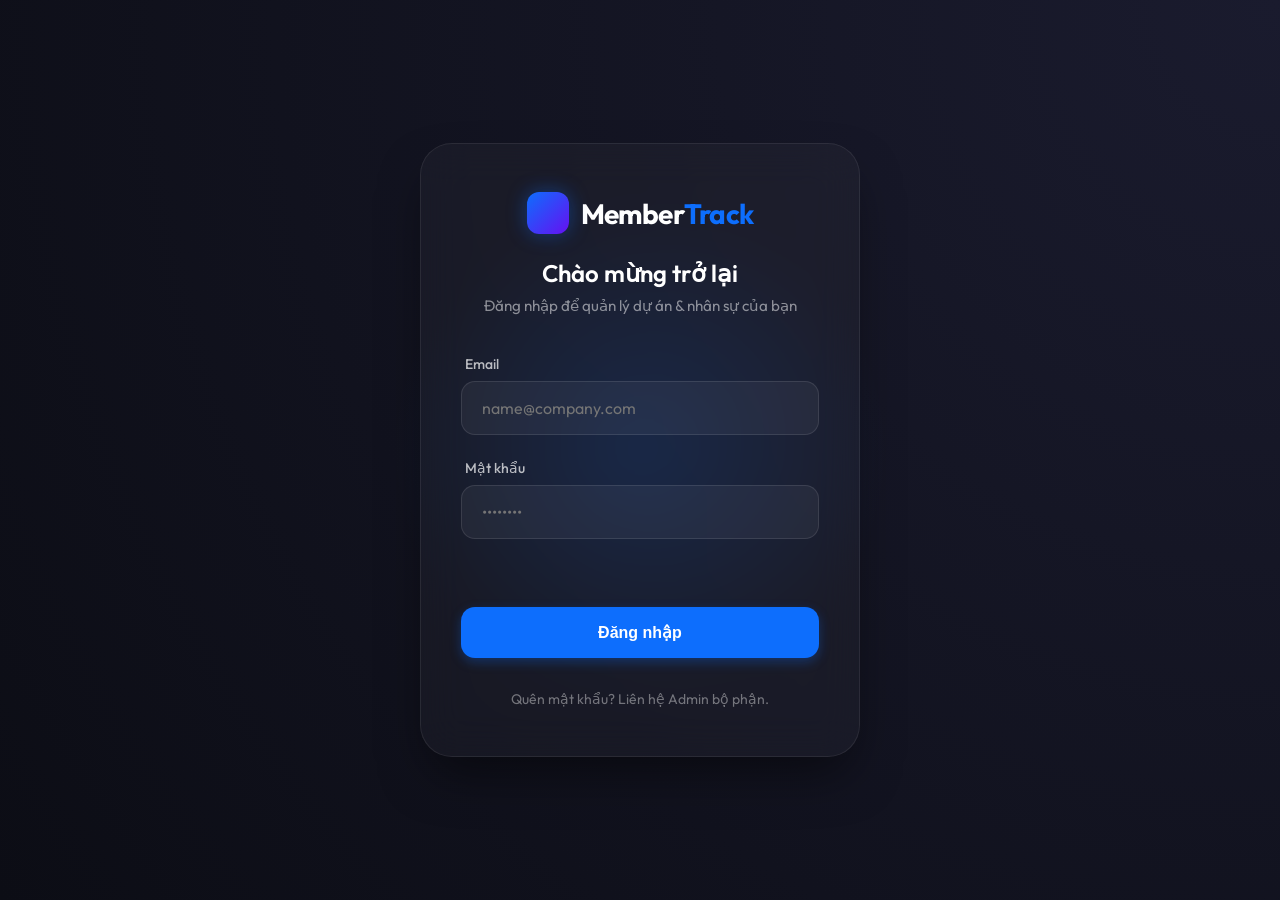
<file: backend/static/login.html>
<!DOCTYPE html>
<html lang="vi">
<head>
    <meta charset="UTF-8">
    <meta name="viewport" content="width=device-width, initial-scale=1.0">
    <title>Member Tracking | Login</title>
    <link rel="preconnect" href="https://fonts.googleapis.com">
    <link rel="preconnect" href="https://fonts.gstatic.com" crossorigin>
    <link href="https://fonts.googleapis.com/css2?family=Outfit:wght@300;400;500;600;700&display=swap" rel="stylesheet">
    <link rel="stylesheet" href="assets/css/app.css">
    <style>
        :root {
            --glass-blur: blur(20px);
        }
        body {
            background: radial-gradient(circle at top right, #1a1b2e, #0c0d15);
            min-height: 100vh;
            display: flex;
            align-items: center;
            justify-content: center;
            margin: 0;
            padding: 20px;
        }
        .login-container {
            width: 100%;
            max-width: 440px;
            margin: 0 auto;
            animation: fadeIn 0.8s ease-out;
            position: relative;
            z-index: 1;
        }
        .login-card {
            background: rgba(255, 255, 255, 0.03);
            backdrop-filter: var(--glass-blur);
            -webkit-backdrop-filter: var(--glass-blur);
            border: 1px solid rgba(255, 255, 255, 0.08);
            border-radius: 32px;
            padding: 3rem 2.5rem;
            box-shadow: 0 25px 50px -12px rgba(0, 0, 0, 0.5);
        }
        .login-header {
            text-align: center;
            margin-bottom: 2.5rem;
        }
        .logo {
            display: flex;
            align-items: center;
            justify-content: center;
            gap: 12px;
            margin-bottom: 1.5rem;
        }
        .logo-icon {
            width: 42px;
            height: 42px;
            background: linear-gradient(135deg, #0d6efd, #6610f2);
            border-radius: 12px;
            position: relative;
            box-shadow: 0 0 20px rgba(13, 110, 253, 0.4);
        }
        .logo-text {
            font-size: 1.75rem;
            font-weight: 700;
            color: #fff;
            letter-spacing: -0.02em;
        }
        .logo-text span {
            color: #0d6efd;
        }
        .login-header h1 {
            color: #fff;
            font-size: 1.5rem;
            font-weight: 600;
            margin-bottom: 0.5rem;
        }
        .login-header p {
            color: rgba(255, 255, 255, 0.5);
            font-size: 0.95rem;
        }
        .form-group {
            margin-bottom: 1.5rem;
        }
        .form-group label {
            display: block;
            color: rgba(255, 255, 255, 0.7);
            font-size: 0.875rem;
            font-weight: 500;
            margin-bottom: 0.5rem;
            margin-left: 4px;
        }
        .form-group input {
            width: 100%;
            background: rgba(255, 255, 255, 0.05);
            border: 1px solid rgba(255, 255, 255, 0.1);
            border-radius: 14px;
            padding: 1rem 1.25rem;
            color: #fff;
            font-family: inherit;
            font-size: 1rem;
            transition: all 0.2s ease;
        }
        .form-group input:focus {
            outline: none;
            border-color: #0d6efd;
            background: rgba(255, 255, 255, 0.08);
            box-shadow: 0 0 0 4px rgba(13, 110, 253, 0.15);
        }
        .error-text {
            color: #ff4d4d;
            font-size: 0.875rem;
            margin-bottom: 1.5rem;
            text-align: center;
            min-height: 1.25rem;
        }
        .btn-primary {
            background: #0d6efd;
            color: #fff;
            width: 100%;
            padding: 1rem;
            border-radius: 14px;
            font-weight: 600;
            font-size: 1rem;
            border: none;
            cursor: pointer;
            transition: all 0.3s ease;
            box-shadow: 0 4px 12px rgba(13, 110, 253, 0.3);
        }
        .btn-primary:hover:not(:disabled) {
            background: #0b5ed7;
            transform: translateY(-2px);
            box-shadow: 0 8px 20px rgba(13, 110, 253, 0.4);
        }
        .btn-primary:active:not(:disabled) {
            transform: translateY(0);
        }
        .btn-primary:disabled {
            opacity: 0.6;
            cursor: not-allowed;
        }
        .login-footer {
            margin-top: 2rem;
            text-align: center;
        }
        .login-footer p {
            color: rgba(255, 255, 255, 0.4);
            font-size: 0.875rem;
        }
        .login-bg-glow {
            position: absolute;
            top: 50%;
            left: 50%;
            transform: translate(-50%, -50%);
            width: 500px;
            height: 500px;
            background: radial-gradient(circle, rgba(13, 110, 253, 0.15), transparent 70%);
            z-index: -1;
            pointer-events: none;
        }
        @keyframes fadeIn {
            from { opacity: 0; transform: translateY(20px); }
            to { opacity: 1; transform: translateY(0); }
        }
    </style>
</head>
<body>
    <div class="login-container">
        <div class="login-card">
            <div class="login-header">
                <div class="logo">
                    <div class="logo-icon"></div>
                    <span class="logo-text">Member<span>Track</span></span>
                </div>
                <h1>Chào mừng trở lại</h1>
                <p>Đăng nhập để quản lý dự án & nhân sự của bạn</p>
            </div>

            <form id="login-form">
                <div class="form-group">
                    <label for="email">Email</label>
                    <input type="email" id="email" name="username" placeholder="name@company.com" required autocomplete="email">
                </div>
                <div class="form-group">
                    <label for="password">Mật khẩu</label>
                    <input type="password" id="password" name="password" placeholder="••••••••" required autocomplete="current-password">
                </div>
                
                <div id="login-error" class="error-text"></div>

                <button type="submit" class="btn-primary" id="btn-login">
                    <span>Đăng nhập</span>
                </button>
            </form>

            <div class="login-footer">
                <p>Quên mật khẩu? Liên hệ Admin bộ phận.</p>
            </div>
        </div>
        
        <div class="login-bg-glow"></div>
    </div>

    <script src="assets/js/api.js"></script>
    <script>
        const loginForm = document.getElementById('login-form');
        const loginError = document.getElementById('login-error');
        const loginBtn = document.getElementById('btn-login');

        loginForm.addEventListener('submit', async (e) => {
            e.preventDefault();
            loginError.textContent = '';
            loginBtn.disabled = true;
            loginBtn.classList.add('loading');

            const formData = new FormData(loginForm);
            
            try {
                const response = await auth.login(formData);
                if (response.success) {
                    window.location.href = 'index.html';
                } else {
                    loginError.textContent = response.error?.message || 'Đã có lỗi xảy ra';
                }
            } catch (err) {
                loginError.textContent = 'Không thể kết nối tới server';
            } finally {
                loginBtn.disabled = false;
                loginBtn.classList.remove('loading');
            }
        });
    </script>
</body>
</html>
</file>
<file: backend/static/assets/css/app.css>
:root {
    --primary: #0d6efd;
    --primary-hover: #0b5ed7;
    --bg-body: #f8fafc;
    --sidebar-bg: #ffffff;
    --card-bg: #ffffff;
    --card-border: #dee2e6;
    --text-main: #212529;
    --text-dim: #6c757d;
    --transition: all 0.2s ease-in-out;
}

* { margin: 0; padding: 0; box-sizing: border-box; }

body {
    font-family: 'Outfit', sans-serif;
    background-color: var(--bg-body);
    color: var(--text-main);
}

.layout {
    display: flex;
    min-height: 100vh;
}

#sidebar-container {
    width: 280px;
    position: sticky;
    top: 0;
    height: 100vh;
}

.sidebar {
    height: 100%;
}

.main-content {
    flex: 1;
    padding: 2.5rem;
}

.glass-card {
    background: var(--card-bg);
    border: 1px solid var(--card-border);
    border-radius: 12px;
    padding: 1.5rem;
    box-shadow: 0 0.125rem 0.25rem rgba(0, 0, 0, 0.075);
    transition: var(--transition);
}

.project-card {
    border: 2px solid #eef2f7 !important;
    background-color: #fff !important;
}

.project-card:hover {
    border-color: var(--primary) !important;
    box-shadow: 0 8px 24px rgba(13, 110, 253, 0.12) !important;
    transform: translateY(-4px);
}

.status-planning { background-color: #f1f5f9; color: #475569; }
.status-active { background-color: #dcfce7; color: #15803d; }
.status-on_hold { background-color: #fef9c3; color: #854d0e; }
.status-completed { background-color: #dbeafe; color: #1d4ed8; }
.status-cancelled { background-color: #fee2e2; color: #b91c1c; }

/* Task Status High Contrast */
.status-todo { background-color: #f8fafc; color: #64748b; border: 1px solid #e2e8f0 !important; }
.status-in_progress { background-color: #eff6ff; color: #2563eb; border: 1px solid #bfdbfe !important; }
.status-review { background-color: #fff7ed; color: #ea580c; border: 1px solid #fed7aa !important; }
.status-done { background-color: #f0fdf4; color: #16a34a; border: 1px solid #bbf7d0 !important; }
.status-archived { background-color: #f5f5f5; color: #71717a; border: 1px solid #e4e4e7 !important; }

.page-title {
    font-weight: 700;
    margin-bottom: 2rem;
    color: #1e293b;
}

/* Sidebar Nav active override */
.sidebar .nav-link.active {
    background-color: var(--primary) !important;
    color: white !important;
}


.btn-logout {
    background: none;
    border: none;
    color: var(--accent-red);
    font-size: 0.75rem;
    cursor: pointer;
    font-weight: 500;
    padding: 4px;
}

/* Main Content */
.main-content {
    flex: 1;
    padding: 2rem 3rem;
    max-width: 1400px;
    margin: 0 auto;
}

.top-bar {
    display: flex;
    justify-content: space-between;
    align-items: center;
    margin-bottom: 3rem;
}

.search-box {
    position: relative;
    width: 100%;
    max-width: 400px;
}

.search-icon {
    position: absolute;
    left: 1rem;
    top: 50%;
    transform: translateY(-50%);
    color: var(--text-dim);
}

.search-box input {
    width: 100%;
    background: #fff;
    border: 1px solid var(--card-border);
    border-radius: 14px;
    padding: 0.875rem 1rem 0.875rem 2.75rem;
    color: var(--text-main);
    font-family: inherit;
    transition: var(--transition);
}

.search-box input:focus {
    outline: none;
    border-color: var(--primary);
    box-shadow: 0 0 0 4px rgba(13, 110, 253, 0.1);
}

/* Dashboard Content */
.page-title {
    font-size: 2rem;
    font-weight: 700;
    margin-bottom: 2rem;
    color: var(--text-main);
}

.stats-grid {
    display: grid;
    grid-template-columns: repeat(4, 1fr);
    gap: 1.5rem;
    margin-bottom: 3rem;
}

.stat-card {
    background: var(--card-bg);
    border: 1px solid var(--card-border);
    backdrop-filter: var(--glass-blur);
    padding: 1.5rem;
    border-radius: 24px;
    transition: var(--transition);
}

.stat-card:hover {
    border-color: var(--primary);
    transform: translateY(-4px);
}

.stat-label {
    color: var(--text-dim);
    font-size: 0.875rem;
    margin-bottom: 0.5rem;
}

.stat-value {
    font-size: 2rem;
    font-weight: 700;
}

.stat-change {
    font-size: 0.75rem;
    margin-top: 0.5rem;
    color: var(--text-dim);
}

.stat-change.positive { color: var(--accent-green); }
.stat-change.negative { color: var(--accent-red); }

/* Section Cards */
.content-grid {
    display: grid;
    grid-template-columns: 2fr 1fr;
    gap: 2rem;
}

.section-card {
    background: var(--sidebar-bg);
    border: 1px solid var(--card-border);
    border-radius: 28px;
    padding: 2rem;
}

.section-header {
    display: flex;
    justify-content: space-between;
    align-items: center;
    margin-bottom: 1.5rem;
}

.section-header h2 {
    font-size: 1.25rem;
    font-weight: 600;
}

.link-more {
    color: var(--primary);
    text-decoration: none;
    font-size: 0.875rem;
    font-weight: 500;
}

/* Components */
.btn {
    padding: 0.75rem 1.5rem;
    border-radius: 12px;
    font-weight: 600;
    cursor: pointer;
    font-family: inherit;
    border: none;
    transition: var(--transition);
    display: inline-flex;
    align-items: center;
    justify-content: center;
    gap: 0.5rem;
}

.btn-primary {
    background-color: var(--primary);
    color: white;
}

.btn-primary:hover {
    background-color: var(--primary-hover);
    box-shadow: 0 4px 16px rgba(92, 98, 255, 0.3);
}

.btn-secondary {
    background-color: var(--secondary);
    color: white;
}

.btn-block {
    width: 100%;
}

/* Unify glass-card with a light/dark adaptive approach */
.glass-card {
    background: rgba(255, 255, 255, 0.7);
    backdrop-filter: blur(12px);
    -webkit-backdrop-filter: blur(12px);
    border: 1px solid rgba(255, 255, 255, 0.3);
    border-radius: 20px;
    padding: 1.5rem;
    box-shadow: 0 8px 32px rgba(0, 0, 0, 0.05);
    transition: var(--transition);
}

.glass-card-dark {
    background: rgba(15, 23, 42, 0.8);
    backdrop-filter: blur(20px);
    -webkit-backdrop-filter: blur(20px);
    border: 1px solid rgba(255, 255, 255, 0.08);
    border-radius: 24px;
    padding: 2rem;
    box-shadow: 0 20px 50px rgba(0, 0, 0, 0.3);
}

/* Bootstrap Modal Customization */
.modal-content {
    border: none;
    box-shadow: 0 10px 30px rgba(0,0,0,0.1);
}
.modal-header {
    padding: 1.5rem 1.5rem 0.5rem;
}
.modal-body {
    padding: 1.5rem;
}

/* --- NEW STYLES --- */

/* Action Icons */
.btn-icon {
    background: none;
    border: none;
    cursor: pointer;
    font-size: 1.1rem;
    padding: 4px;
    border-radius: 6px;
    transition: var(--transition);
    opacity: 0.7;
}
.btn-icon:hover {
    background: rgba(255,255,255,0.1);
    opacity: 1;
}

/* Search Dropdown Premium */
.search-results {
    position: absolute;
    top: calc(100% + 12px);
    left: 0;
    right: 0;
    background: rgba(15, 23, 42, 0.95);
    backdrop-filter: blur(24px);
    border: 1px solid var(--card-border);
    border-radius: 20px;
    box-shadow: 0 20px 50px rgba(0,0,0,0.6);
    z-index: 1000;
    max-height: 450px;
    overflow-y: auto;
    display: none;
    padding: 0.6rem;
}
.s-group {
    padding: 1rem 1rem 0.5rem;
    font-size: 0.7rem;
    text-transform: uppercase;
    color: var(--primary);
    font-weight: 800;
    letter-spacing: 0.1em;
    opacity: 0.9;
}
.s-item {
    display: flex;
    align-items: center;
    gap: 12px;
    padding: 0.75rem 1rem;
    border-radius: 14px;
    cursor: pointer;
    transition: all 0.3s ease;
}
.s-item:hover {
    background: rgba(255, 255, 255, 0.08);
    transform: translateX(6px);
}
.s-avatar, .s-icon {
    width: 38px;
    height: 38px;
    border-radius: 12px;
    display: flex;
    align-items: center;
    justify-content: center;
    font-weight: 700;
    font-size: 0.9rem;
    color: white;
}
.s-text { flex: 1; }
.s-name { font-weight: 600; font-size: 0.95rem; color: white; display: block; margin-bottom: 2px;}
.s-meta { font-size: 0.75rem; color: var(--text-dim); }
.s-empty { padding: 2.5rem; text-align: center; color: var(--text-dim); font-size: 0.9rem; }


.avatar {
    display: flex;
    align-items: center;
    justify-content: center;
    color: white;
    font-weight: bold;
}

#dashboard-available-members {
    max-height: 450px;
    overflow-y: auto;
    scrollbar-width: thin;
    padding-right: 8px;
}

#dashboard-available-members::-webkit-scrollbar {
    width: 4px;
}

#dashboard-available-members::-webkit-scrollbar-thumb {
    background: rgba(0,0,0,0.1);
    border-radius: 10px;
}

/* Fix modal stacking */
#assignment-modal {
    z-index: 1080 !important;
}
.modal-backdrop:nth-of-type(2) {
    z-index: 1075 !important;
}


/* UI Custom Modal (confirmDialog) */
.ui-modal-backdrop {
    position: fixed;
    top: 0; left: 0; width: 100vw; height: 100vh;
    background: rgba(0,0,0,0.7);
    display: flex;
    align-items: center;
    justify-content: center;
    z-index: 9999 !important;
    backdrop-filter: blur(8px);
    -webkit-backdrop-filter: blur(8px);
}
.ui-modal {
    background: #ffffff !important;
    color: #1e293b !important;
    border-radius: 20px;
    width: 90%;
    max-width: 420px;
    padding: 2rem;
    box-shadow: 0 25px 50px -12px rgba(0, 0, 0, 0.5);
    animation: modalSlideUp 0.3s ease-out;
    position: relative;
    z-index: 10000 !important;
}
@keyframes modalSlideUp {
    from { opacity: 0; transform: translateY(20px); }
    to { opacity: 1; transform: translateY(0); }
}
.ui-modal-header { display: flex; justify-content: space-between; align-items: center; margin-bottom: 1.5rem; }
.ui-modal-header h3 { margin: 0; font-size: 1.25rem; font-weight: 700; color: #0f172a !important; }
.ui-modal-header .close { 
    background: #f1f5f9; border: none; font-size: 1.25rem; width: 32px; height: 32px; 
    border-radius: 8px; cursor: pointer; display: flex; align-items: center; justify-content: center;
    transition: all 0.2s;
}
.ui-modal-header .close:hover { background: #e2e8f0; }
.ui-modal-body { margin-bottom: 2rem; font-size: 1rem; line-height: 1.5; color: #475569 !important; }
.ui-modal-footer { display: flex; justify-content: flex-end; gap: 0.75rem; }
.ui-modal-footer .btn {
    padding: 0.6rem 1.2rem;
    border-radius: 10px;
    font-weight: 600;
    font-size: 0.95rem;
    cursor: pointer;
    border: none;
    transition: all 0.2s;
}
.ui-modal-footer .btn-cancel { background: #f1f5f9; color: #475569; }
.ui-modal-footer .btn-cancel:hover { background: #e2e8f0; }
.ui-modal-footer .btn-primary { background: #0d6efd; color: white; box-shadow: 0 4px 12px rgba(13, 110, 253, 0.2); }
.ui-modal-footer .btn-primary:hover { background: #0b5ed7; transform: translateY(-1px); }

/* Toast Notifications */
.toast-host {
    position: fixed;
    top: 2rem;
    right: 2rem;
    z-index: 100000 !important;
    display: flex;
    flex-direction: column;
    gap: 0.75rem;
    pointer-events: none;
}

.toast {
    background: #1e293b;
    color: white;
    padding: 1rem 1.5rem;
    border-radius: 12px;
    box-shadow: 0 10px 25px -5px rgba(0, 0, 0, 0.3);
    font-weight: 500;
    font-size: 0.95rem;
    pointer-events: auto;
    animation: toastSlideIn 0.3s cubic-bezier(0.16, 1, 0.3, 1);
    min-width: 280px;
    max-width: 450px;
    border-left: 5px solid #3b82f6;
    display: block !important;
    opacity: 1 !important;
}

.toast.success { border-left-color: #10b981; }
.toast.error { border-left-color: #ef4444; }

@keyframes toastSlideIn {
    from { opacity: 0; transform: translateX(100%) scale(0.9); }
    to { opacity: 1; transform: translateX(0) scale(1); }
}
</file>
